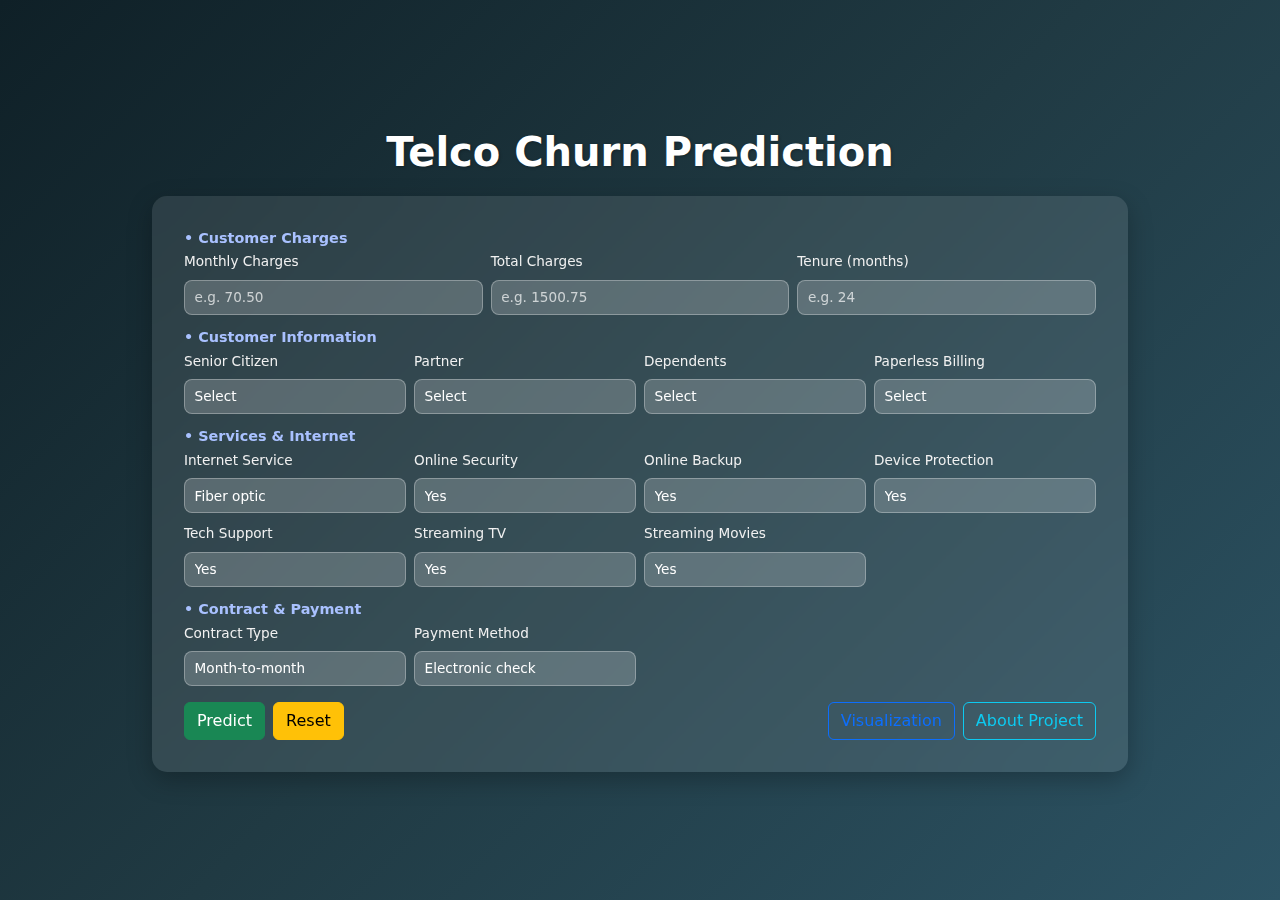
<file: app/templates/index.html>
<!DOCTYPE html>
<html lang="en">
<head>
    <meta charset="UTF-8">
    <meta name="viewport" content="width=device-width, initial-scale=1.0">
    <title>Telco Churn Prediction</title>
    <link href="https://cdn.jsdelivr.net/npm/bootstrap@5.3.0/dist/css/bootstrap.min.css" rel="stylesheet">
    <link rel="stylesheet" href="../static/style.css">
</head>
<body>
<div class="container">
    <h1 class="wh1">Telco Churn Prediction</h1>
    <div class="card">
        <form action="/predict" method="post">
            <div class="section-title">• Customer Charges</div>
            <div class="row g-2">
                <div class="col-md-4">
                    <label class="form-label">Monthly Charges</label>
                    <input type="number" step="0.01" class="form-control" name="monthly_charges" placeholder="e.g. 70.50" required>
                </div>
                <div class="col-md-4">
                    <label class="form-label">Total Charges</label>
                    <input type="number" step="0.01" class="form-control" name="total_charges" placeholder="e.g. 1500.75" required>
                </div>
                <div class="col-md-4">
                    <label class="form-label">Tenure (months)</label>
                    <input type="number" class="form-control" name="tenure" placeholder="e.g. 24" required>
                </div>
            </div>

            <div class="section-title">• Customer Information</div>
            <div class="row g-2">
                <div class="col-md-3">
                    <label class="form-label">Senior Citizen</label>
                    <select class="form-select" name="senior_citizen" required>
                        <option value="" disabled selected>Select</option>
                        <option>Yes</option>
                        <option>No</option>
                    </select>
                </div>
                <div class="col-md-3">
                    <label class="form-label">Partner</label>
                    <select class="form-select" name="partner" required>
                        <option value="" disabled selected>Select</option>
                        <option>Yes</option>
                        <option>No</option>
                    </select>
                </div>
                <div class="col-md-3">
                    <label class="form-label">Dependents</label>
                    <select class="form-select" name="dependents" required>
                        <option value="" disabled selected>Select</option>
                        <option>Yes</option>
                        <option>No</option>
                    </select>
                </div>
                <div class="col-md-3">
                    <label class="form-label">Paperless Billing</label>
                    <select class="form-select" name="paperless_billing" required>
                        <option value="" disabled selected>Select</option>
                        <option>Yes</option>
                        <option>No</option>
                    </select>
                </div>
            </div>

            <div class="section-title">• Services & Internet</div>
            <div class="row g-2">
                <div class="col-md-3">
                    <label class="form-label">Internet Service</label>
                    <select class="form-select" name="internet_service" required>
                        <option>Fiber optic</option>
                        <option>DSL</option>
                        <option>No</option>
                    </select>
                </div>
                <div class="col-md-3">
                    <label class="form-label">Online Security</label>
                    <select class="form-select" name="online_security" required>
                        <option>Yes</option>
                        <option>No</option>
                    </select>
                </div>
                <div class="col-md-3">
                    <label class="form-label">Online Backup</label>
                    <select class="form-select" name="online_backup" required>
                        <option>Yes</option>
                        <option>No</option>
                    </select>
                </div>
                <div class="col-md-3">
                    <label class="form-label">Device Protection</label>
                    <select class="form-select" name="device_protection" required>
                        <option>Yes</option>
                        <option>No</option>
                    </select>
                </div>
                <div class="col-md-3">
                    <label class="form-label">Tech Support</label>
                    <select class="form-select" name="tech_support" required>
                        <option>Yes</option>
                        <option>No</option>
                    </select>
                </div>
                <div class="col-md-3">
                    <label class="form-label">Streaming TV</label>
                    <select class="form-select" name="streaming_tv" required>
                        <option>Yes</option>
                        <option>No</option>
                    </select>
                </div>
                <div class="col-md-3">
                    <label class="form-label">Streaming Movies</label>
                    <select class="form-select" name="streaming_movies" required>
                        <option>Yes</option>
                        <option>No</option>
                    </select>
                </div>
            </div>

            <div class="section-title">• Contract & Payment</div>
            <div class="row g-2">
                <div class="col-md-3">
                    <label class="form-label">Contract Type</label>
                    <select class="form-select" name="contract_type" required>
                        <option>Month-to-month</option>
                        <option>One year</option>
                        <option>Two year</option>
                    </select>
                </div>
                <div class="col-md-3">
                    <label class="form-label">Payment Method</label>
                    <select class="form-select" name="payment_method" required>
                        <option>Electronic check</option>
                        <option>Mailed check</option>
                        <option>Bank transfer</option>
                        <option>Credit card</option>
                    </select>
                </div>
            </div>

            <div class="mt-3 d-flex justify-content-between align-items-center">
                <div class="predictions d-flex gap-2">
                    <button type="submit" class="btn btn-success">Predict</button>
                    <button type="reset" class="btn btn-warning">Reset</button>
                </div>
                <div class="details d-flex gap-2">
                    <a href="/visualizations" class="btn btn-outline-primary">Visualization</a>
                    <a href="/about" class="btn btn-outline-info">About Project</a>
                </div>
            </div>

        </form>
    </div>
</div>
</body>
</html>
</file>
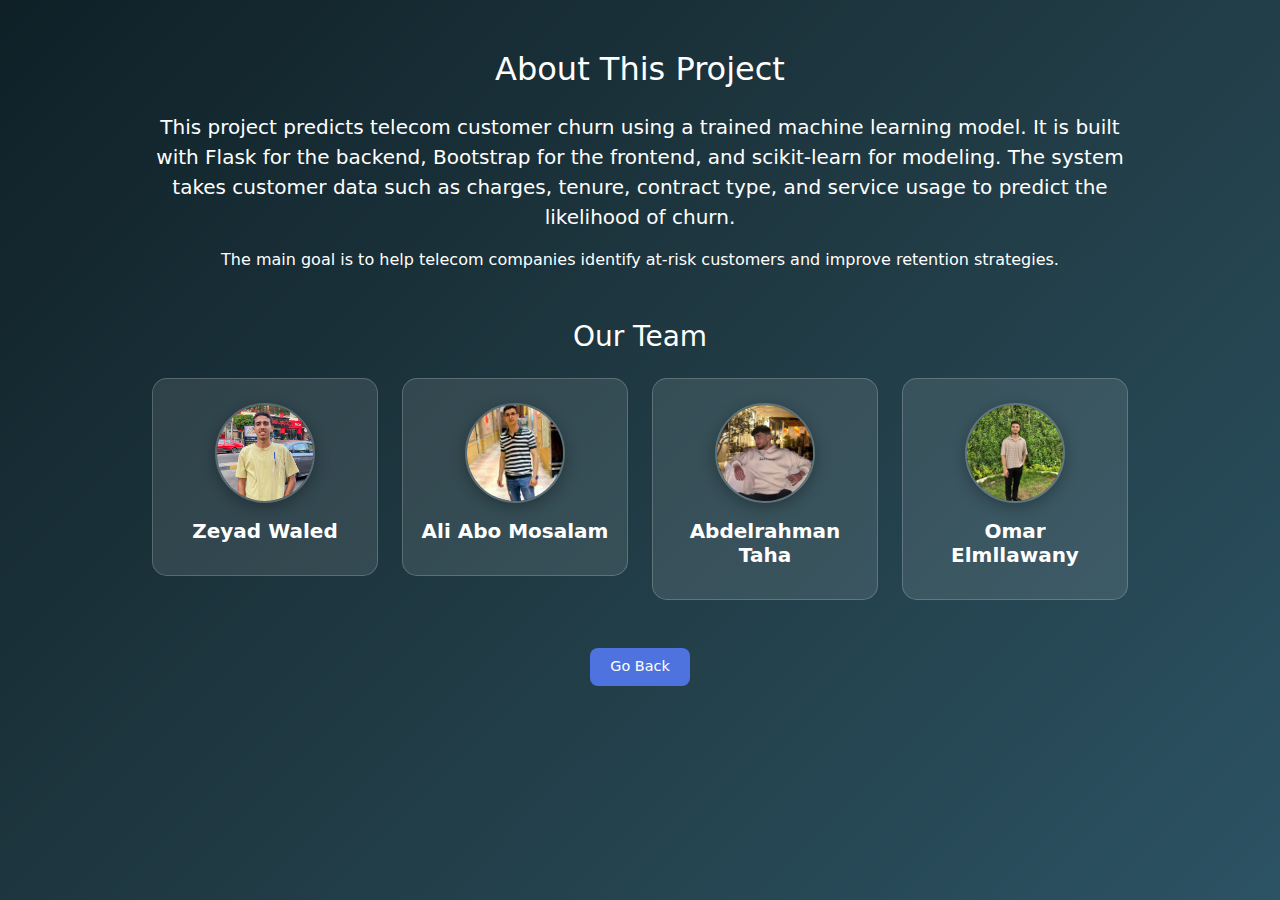
<file: app/templates/about.html>
<!DOCTYPE html>
<html lang="en">
<head>
    <meta charset="UTF-8">
    <title>About Project</title>
    <link href="https://cdn.jsdelivr.net/npm/bootstrap@5.3.0/dist/css/bootstrap.min.css" rel="stylesheet">
    <link rel="stylesheet" href="../static/style.css">
</head>
<body>
<div class="about-page" style="min-height: 100vh; padding: 50px 20px; color: #fff;">

    <!-- Project Description -->
    <div class="container text-center mb-5">
        <h2 class="mb-4">About This Project</h2>
        <p class="fs-5">
            This project predicts telecom customer churn using a trained machine learning model.
            It is built with Flask for the backend, Bootstrap for the frontend, and scikit-learn for modeling. 
            The system takes customer data such as charges, tenure, contract type, and service usage to predict the likelihood of churn.
        </p>
        <p class="fs-6 mt-3">
            The main goal is to help telecom companies identify at-risk customers and improve retention strategies.
        </p>
    </div>

    <!-- Team Members -->
    <div class="container">
        <h3 class="text-center mb-4">Our Team</h3>
        <div class="row justify-content-center g-4">
            <!-- Member 1 -->
            <div class="col-md-3 col-sm-6 text-center">
                <div class="team-card">
                    <div class="team-img mb-3">
                        <a href="http://www.linkedin.com/in/zeyad-waled-3504a9295" target="_blank" rel="noopener noreferrer">
                            <img src="../static/images/zeyad.jpg" alt="Zeyad Waled" class="team-photo rounded-circle mx-auto d-block">
                        </a>
                    </div>
                    <h5>Zeyad Waled</h5>
                </div>
            </div>
            <!-- Member 1 -->
            <div class="col-md-3 col-sm-6 text-center">
                <div class="team-card">
                    <div class="team-img mb-3">
                        <a href="https://www.linkedin.com/in/ali-mohamed-abo-mosalam-317621266?trk=contact-info" target="_blank" rel="noopener noreferrer">
                            <img src="../static/images/ali.jpg" alt="Zeyad Waled" class="team-photo rounded-circle mx-auto d-block">
                        </a>
                    </div>
                    <h5>Ali Abo Mosalam</h5>
                </div>
            </div>
            <!-- Member 1 -->
            <div class="col-md-3 col-sm-6 text-center">
                <div class="team-card">
                    <div class="team-img mb-3">
                        <a href="https://www.linkedin.com/in/abdelrhman-taha-696a58265?utm_source=share&utm_campaign=share_via&utm_content=profile&utm_medium=android_app" target="_blank" rel="noopener noreferrer">
                            <img src="../static/images/abdo.jpg" alt="Zeyad Waled" class="team-photo rounded-circle mx-auto d-block">
                        </a>
                    </div>
                    <h5>Abdelrahman Taha</h5>
                </div>
            </div>
            <!-- Member 4 -->
            <div class="col-md-3 col-sm-6 text-center">
                <div class="team-card">
                    <div class="team-img mb-3">
                        <a href="http://linkedin.com/in/omar-elmllawany-b6b6962a3" target="_blank" rel="noopener noreferrer">
                            <img src="../static/images/omar.jpg" alt="Zeyad Waled" class="team-photo rounded-circle mx-auto d-block">
                        </a>
                    </div>
                    <h5>Omar Elmllawany</h5>
                </div>
            </div>
        </div>
    </div>

    <div class="text-center mt-5">
        <a href="/" class="btn btn-primary">Go Back</a>
    </div>

</div>
</body>
</html>
</file>
<file: app/static/style.css>
body {
    min-height: 100vh;
    display: flex;
    justify-content: center;
    align-items: center;
    background: linear-gradient(135deg, #0f2027, #203a43, #2c5364);
    margin: 0;
}
.container {
    max-width: 1000px;
}
.card {
    border: none;
    border-radius: 15px;
    background: rgba(255, 255, 255, 0.1);
    color: #fff;
    backdrop-filter: blur(12px);
    -webkit-backdrop-filter: blur(12px);
    box-shadow: 0 8px 25px rgba(0, 0, 0, 0.25);
    padding: 2rem;
    margin: 20px 0;
    transition: all 0.3s ease;
}

.card:hover {
    box-shadow: 0 12px 35px rgba(0, 0, 0, 0.35);
}

h1.wh1 {
    font-weight: 700;
    color: #fff;
    text-shadow: 1px 1px 3px rgba(0, 0, 0, 0.3);
    margin: 20px 0 0 0;
    text-align: center;
}

.form-label {
    font-weight: 500;
    color: #f1f1f1;
    font-size: 0.85rem;
}

.form-control, .form-select {
    border-radius: 8px;
    font-size: 0.85rem;
    padding: 0.4rem 0.6rem;
    background: rgba(255, 255, 255, 0.2);
    color: #fff;
    border: 1px solid rgba(255, 255, 255, 0.3);
}

.form-control::placeholder {
    color: rgba(255, 255, 255, 0.7);
}

.form-control:focus, .form-select:focus {
    border-color: #4e73df;
    box-shadow: 0 0 0 0.15rem rgba(78, 115, 223, 0.4);
    background: rgba(255, 255, 255, 0.25);
}

.btn-primary {
    background-color: #4e73df;
    border: none;
    border-radius: 8px;
    padding: 8px 20px;
    font-size: 0.9rem;
    color: #fff;
}

.btn-primary:hover {
    background-color: #2e59d9;
}

.btn-outline-secondary {
    border-radius: 8px;
    padding: 8px 20px;
    font-size: 0.9rem;
    border-color: #4e73df;
    color: #4e73df;
    background: transparent;
}

.btn-outline-secondary:hover {
    background-color: #4e73df;
    color: #fff;
}

.section-title {
    font-size: 0.9rem;
    font-weight: 600;
    color: #a9c1ff;
}

.row.g-2 {
    margin-bottom: 0.75rem;
}

.form-control, .form-select {
    color: #fff;
}
.form-control::placeholder {
    color: rgba(255, 255, 255, 0.7);
}
.form-select option {
    color: #000;
    background-color: #fff;
}

/* ------Result Page------ */
.result-card {
    background: rgba(255, 255, 255, 0.05);
    text-align: center;
    max-width: 600px;
    padding: 2rem 2.5rem;
    border-radius: 15px;
    box-shadow: 0 10px 25px rgba(0,0,0,0.5);
    animation: fadeInUp 0.6s forwards;
}

.result-card:hover {
    box-shadow: 0 15px 35px rgba(0,0,0,0.6);
}

.result-card h2 {
    font-weight: 700;
    font-size: 2rem;
    margin-bottom: 1rem;
}

.result-card .positive {
    color: #00ff88;
}

.result-card .negative {
    color: #ff4d4d;
}

.result-card p, 
.result-card li {
    color: #ccc;
    font-size: 1rem;
}

.result-card ul.suggestions {
    text-align: left;
    padding-left: 1rem;
    margin-top: 1rem;
}

.result-card .btn-primary {
    padding: 10px 25px;
    border-radius: 8px;
    font-size: 1rem;
    background-color: #4e73df;
    border: none;
}

.result-card .btn-primary:hover {
    background-color: #2e59d9;
}

.icon {
    font-size: 1.5rem;
    vertical-align: middle;
    margin-right: 0.5rem;
}

.client-data {
    margin-top: 1rem;
    text-align: left;
    background: rgba(255, 255, 255, 0.05);
    padding: 1rem;
    border-radius: 10px;
}

.client-data p { margin-bottom: 0.3rem; }

/* ------About Page------ */
.about-card {
    border: none;
    border-radius: 15px;
    background: rgba(255, 255, 255, 0.95);
    box-shadow: 0 10px 30px rgba(0, 0, 0, 0.4);
    padding: 2rem 2rem;
    transition: box-shadow 0.3s ease;
}

.about-card:hover {
    box-shadow: 0 15px 35px rgba(0, 0, 0, 0.5);
}

.team-list {
    list-style-type: none;
    padding-left: 0;
}

.team-list li {
    font-weight: 500;
    color: #ffffff;
    margin-bottom: 0.5rem;
}

.team-card {
    background: rgba(255, 255, 255, 0.1);
    border: 1px solid rgba(255, 255, 255, 0.2);
    padding: 1.5rem 1rem;
    border-radius: 15px;
    transition: transform 0.3s ease, box-shadow 0.3s ease;
}

.team-card:hover {
    transform: translateY(-5px);
    box-shadow: 0 10px 25px rgba(0, 0, 0, 0.5);
}

.team-card h5 {
    color: #ffffff;
    margin-top: 0.5rem;
    font-weight: 600;
}


.team-photo {
    width: 100px;
    height: 100px;
    object-fit: cover; /* يحافظ على نسبة الصورة */
    border: 2px solid rgba(255,255,255,0.2);
    box-shadow: 0 4px 15px rgba(0,0,0,0.3);
}

@keyframes fadeInUp {
    0% { opacity: 0; transform: translateY(20px); }
    100% { opacity: 1; transform: translateY(0); }
}

/* ------Visualizations Page------ */
.gallery-container {
    max-width: 1200px;
    margin: auto;
}
.gallery-container .header {
    margin: 20px 20px 0 20px;
}
.gallery-container .header h1 {
    margin: 0;
    font-weight: 700;
    color: #fff;
    text-shadow: 1px 1px 3px rgba(0, 0, 0, 0.3);
}
.gallery-grid {
    display: grid;
    grid-template-columns: repeat(auto-fill, minmax(280px, 1fr));
    gap: 20px;
    margin: 20px;
}
.gallery-card {
    border-radius: 15px;
    background: rgba(255, 255, 255, 0.08);
    padding: 1rem;
    box-shadow: 0 8px 20px rgba(0,0,0,0.3);
    transition: transform 0.3s ease, box-shadow 0.3s ease;
}
.gallery-card:hover {
    transform: translateY(-5px);
    box-shadow: 0 12px 30px rgba(0,0,0,0.4);
}
.gallery-card img {
    width: 100%;
    height: 100%;
    border-radius: 10px;
    border: 1px solid rgba(255,255,255,0.2);
    box-shadow: 0 5px 15px rgba(0,0,0,0.25);
}
</file>
